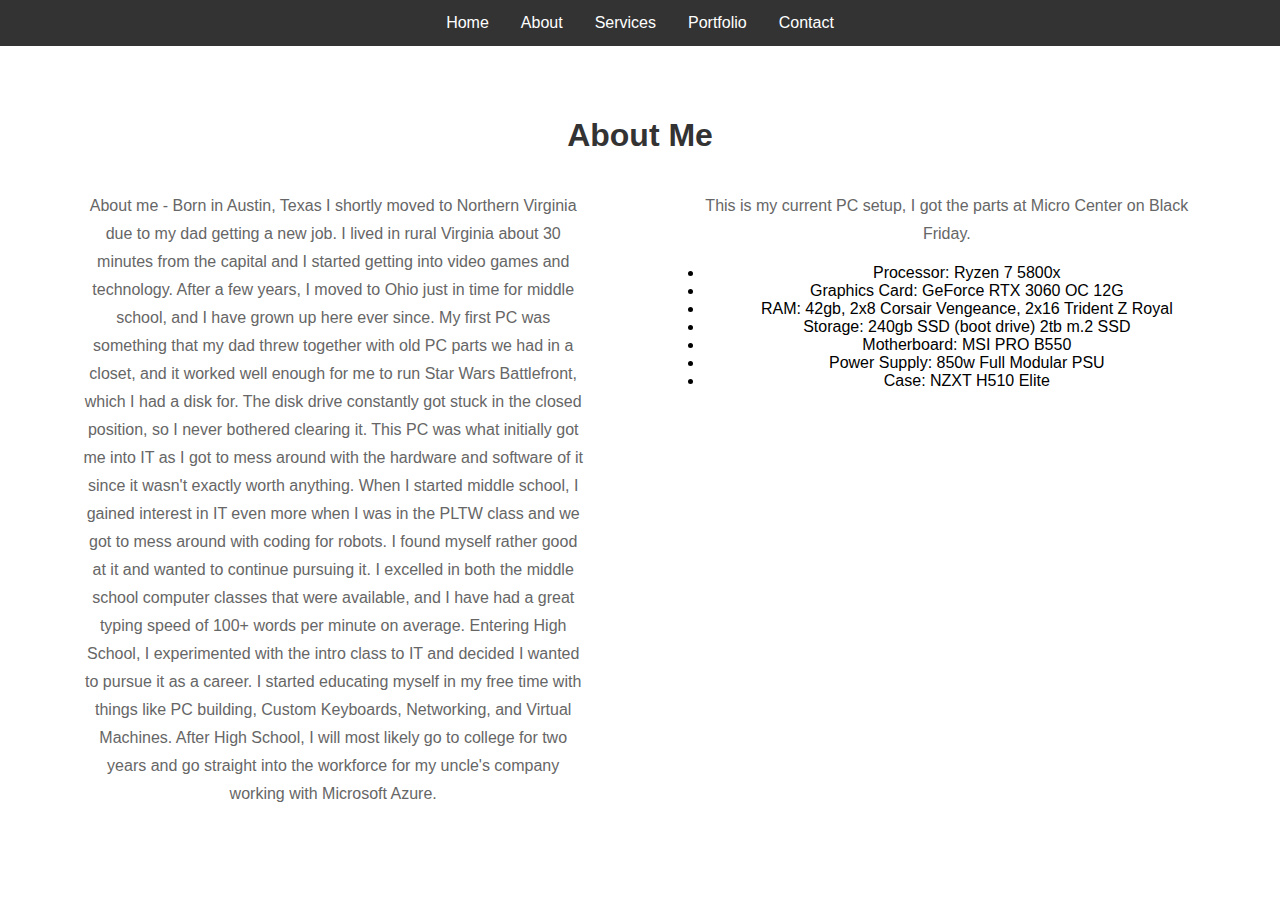
<file: about_page.html>
<!DOCTYPE html>
<html lang="en">

<head>
  <meta charset="UTF-8">
  <meta name="viewport" content="width=device-width, initial-scale=1.0">
  <title>About Me</title>
  <link href="css/styles.css" rel="stylesheet"/>
</head>

<body>

  <nav class="navbar">
    <ul>
      <li><a href="index.html">Home</a></li>
      <li><a href="about_page.html">About</a></li>
      <li><a href="#">Services</a></li>
      <li><a href="#">Portfolio</a></li>
      <li><a href="#">Contact</a></li>
    </ul>
  </nav>

  <!-- Main Content -->
  <div class="content">
    <h1>About Me</h1>

    <div class="column-container">
      <div class="column">
        <p>About me - 
          Born in Austin, Texas I shortly moved to Northern Virginia due to my dad getting a new job. I lived in rural Virginia about 30 minutes from the capital and I started getting into video games and technology. After a few years, I moved to Ohio just in time for middle school, and I have grown up here ever since.
          My first PC was something that my dad threw together with old PC parts we had in a closet, and it worked well enough for me to run Star Wars Battlefront, which I had a disk for. The disk drive constantly got stuck in the closed position, so I never bothered clearing it. This PC was what initially got me into IT as I got to mess around with the hardware and software of it since it wasn't exactly worth anything.
          When I started middle school, I gained interest in IT even more when I was in the PLTW class and we got to mess around with coding for robots. I found myself rather good at it and wanted to continue pursuing it. I excelled in both the middle school computer classes that were available, and I have had a great typing speed of 100+ words per minute on average.
          Entering High School, I experimented with the intro class to IT and decided I wanted to pursue it as a career. I started educating myself in my free time with things like PC building, Custom Keyboards, Networking, and Virtual Machines. After High School, I will most likely go to college for two years and go straight into the workforce for my uncle's company working with Microsoft Azure.
        </p>
      </div>

      <div class="column">
        <p>This is my current PC setup, I got the parts at Micro Center on Black Friday.</p>
        <ul>
          <li>Processor: Ryzen 7 5800x</li>
          <li>Graphics Card: GeForce RTX 3060 OC 12G</li>
          <li>RAM: 42gb, 2x8 Corsair Vengeance, 2x16 Trident Z Royal</li>
          <li>Storage: 240gb SSD (boot drive) 2tb m.2 SSD</li>
          <li>Motherboard: MSI PRO B550</li>
          <li>Power Supply: 850w Full Modular PSU</li>
          <li>Case: NZXT H510 Elite</li>
          <!-- Add more specifications as needed -->
        </ul>
      </div>
    </div>
  </div>

</body>

</html>
</file>
<file: css/styles.css>
body {
    margin: 0;
    font-family: Arial, sans-serif;
  }
  
  /* ... (previous styles remain unchanged) ... */
  
  .column-container {
    display: flex;
    justify-content: space-between;
    margin-bottom: 20px; /* Add margin between the columns */
  }
  
  .column {
    flex-basis: 48%;
  }
  
  .column p {
    margin-bottom: 15px; /* Add margin between paragraphs within the column */
    max-width: 500px; /* Adjust the maximum width as per your preference */
    margin-left: auto; /* Center the paragraphs within the column */
    margin-right: auto; /* Center the paragraphs within the column */
    line-height: 1.75; /* Adjust the line height; 1.5 means 1.5 times the font size */
  }
  
  /* ... (additional styles remain unchanged) ... */
  .navbar {
    background-color: #333;
    display: flex;
    justify-content: center; /* Center the items horizontally */
  }
  .navbar ul {
    list-style-type: none;
    margin: 0;
    padding: 0;
    overflow: hidden;
  }
  .navbar li {
    float: left;
  }
  .navbar a {
    display: block;
    color: white;
    text-align: center;
    padding: 14px 16px;
    text-decoration: none;
  }
  .navbar a:hover {
    background-color: #ddd;
    color: black;
  }
  .content {
    text-align: center;
    padding: 50px;
  }
  h1 {
    color: #333;
  }
  p {
    color: #666;
  }
        /* Social Section Styles */
        .social-section {
          display: flex;
          flex-direction: column; /* Display items in a column */
          align-items: center;
          background-color: transparent;
          padding: 20px;
          border-radius: 10px; /* Rounded corners for a modern look */
        }
        .social-icons {
          display: flex;
          align-items: center;
          background-color: #f4f4f400; /* Set the background color for the social icons */
          border-radius: 10px; /* Match the border-radius of the .social-section */
  
          overflow: hidden; /* Ensure the box shadow does not stretch beyond the container */
        }
        .social-icons a {
          margin-right: 10px;
          display: inline-block;
          width: 30px; /* Adjust the width to make the icons more narrow */
          height: 30px; /* Adjust the height to make the icons more narrow */
          background-color: transparent;
          border-radius: 50%; /* Circular shape */
          overflow: hidden; /* Ensure the image stays within the circular container */
          position: relative; /* Ensure proper positioning for child elements */
          transition: background-color 0.3s ease;
        }
        .social-icons img {
          width: 100%; /* Ensure the image takes up the entire space within the circular container */
          height: 100%; /* Ensure the image takes up the entire space within the circular container */
          object-fit: cover; /* Maintain the aspect ratio of the image */
          position: absolute; /* Position the image absolutely within its parent */
          top: 0; /* Align the image to the top */
          left: 0; /* Align the image to the left */
        }
        .social-text {
          max-width: 300px;
          text-align: center; /* Center the text */
          margin-top: 10px; /* Adjust the margin to separate the text from the icons */
        }
        .social-text p {
          margin: 0;
          font-size: 16px;
          color: #333;
        }
  /* Additional Styles for Image Row */
  .image-row {
    display: flex;
    justify-content: space-around;
    padding: 20px;
    border-top: 1px solid #ddd; /* Nice border at the top of the image row */
  }
  .image-row img {
    width: 25%; /* Adjust the width of each image to make them more narrow */
    border: 2px solid #333; /* Nice border around each image */
    border-radius: 8px; /* Rounded corners for a modern look */
    margin: 0;
  }
</file>
